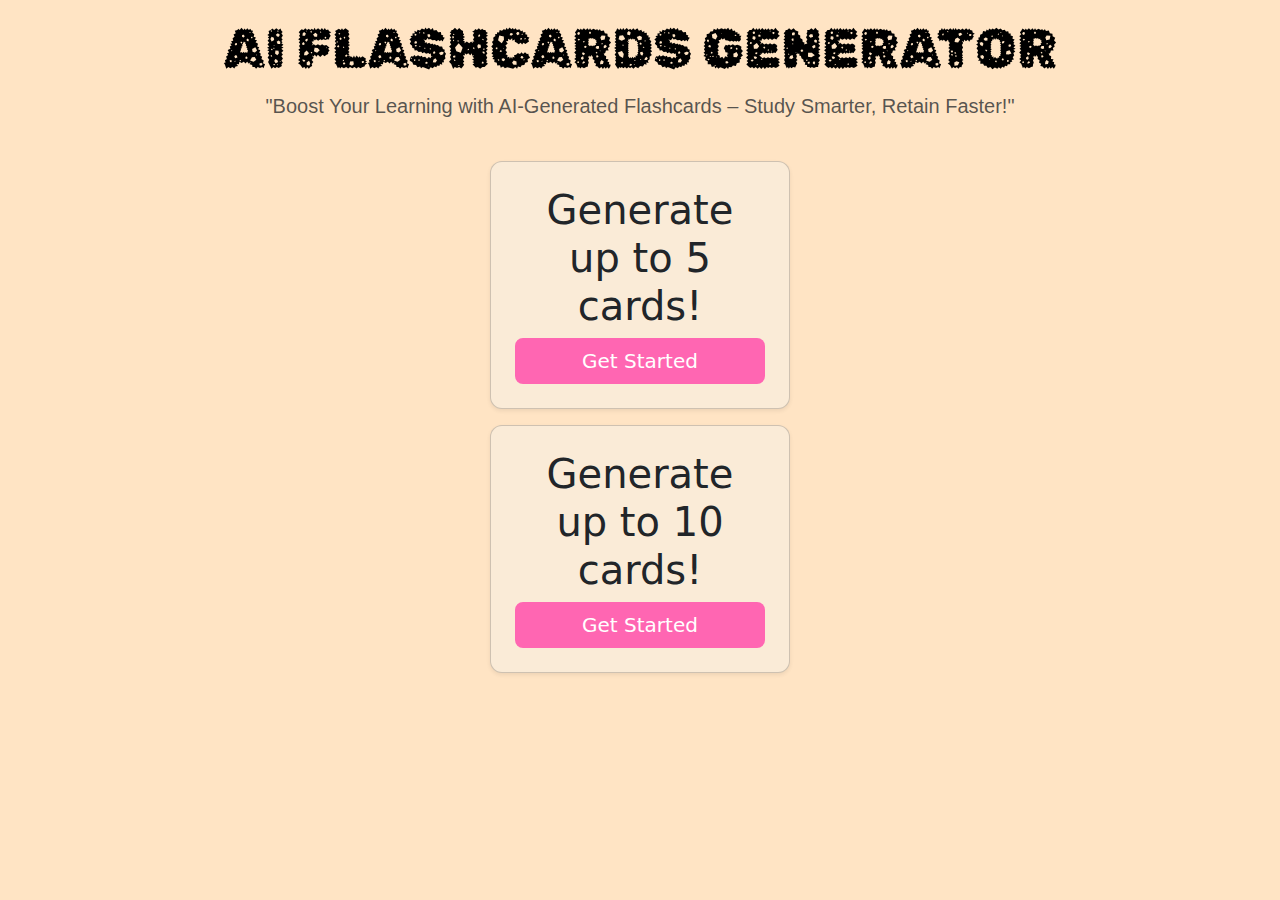
<file: StudyStreaker_/study streaker/templates/index.html>
<!DOCTYPE html>
<html lang="en">

<head>
  <meta charset="UTF-8">
  <meta name="viewport" content="width=device-width, initial-scale=1.0">
  <title>FLASHCARDS</title>
  <link href="https://cdn.jsdelivr.net/npm/bootstrap@5.3.3/dist/css/bootstrap.min.css" rel="stylesheet">
  <link href="flashcard.css" rel="stylesheet">
  <link rel="preconnect" href="https://fonts.googleapis.com">
  <link rel="preconnect" href="https://fonts.gstatic.com" crossorigin>
  <link href="https://fonts.googleapis.com/css2?family=Rubik+Gemstones&display=swap" rel="stylesheet">
</head>

<body>
  <main class="container">
    <div class="pricing-header p-3 pb-md-4 mx-auto text-center">
      <h1 class="display-4 fw-normal text-body-emphasis">AI FLASHCARDS GENERATOR</h1>
      <p class="fs-5 text-body-secondary">
        "Boost Your Learning with AI-Generated Flashcards – Study Smarter, Retain Faster!"
      </p>
    </div>

    <div class="d-flex flex-column align-items-center">
      <!-- Button to generate 5 flashcards -->
      <div class="card shadow-sm p-4 mb-3 text-center custom-card">
        <h1 class="card-title pricing-card-title">Generate up to 5 cards!</h1>
        <button type="button" class="w-100 btn btn-lg btn-primary" onclick="generateFlashcards(5)">Get Started</button>
      </div>

      <!-- Button to generate 10 flashcards -->
      <div class="card shadow-sm p-4 mb-3 text-center custom-card">
        <h1 class="card-title pricing-card-title">Generate up to 10 cards!</h1>
        <button type="button" class="w-100 btn btn-lg btn-primary" onclick="generateFlashcards(10)">Get Started</button>
      </div>
    </div>

    <!-- Display area for flashcards -->
    <div id="flashcards-display" class="mt-4 d-none">
      <h2 class="text-center">Your AI-Generated Flashcards</h2>
      <div id="flashcards-container" class="d-flex flex-column align-items-center"></div>
    </div>
  </main>

  <script src="https://cdn.jsdelivr.net/npm/bootstrap@5.3.3/dist/js/bootstrap.bundle.min.js"></script>
  
  <script>
    // Function to generate flashcards
    function generateFlashcards(numCards) {
      // Show the flashcards display area
      document.getElementById("flashcards-display").classList.remove("d-none");

      // Clear previous flashcards
      const flashcardsContainer = document.getElementById("flashcards-container");
      flashcardsContainer.innerHTML = "";

      // Fetch flashcards from the Python API (Flask)
      fetch(`http://127.0.0.1:5000/generate_flashcards?num_cards=${numCards}`)
        .then(response => response.json())
        .then(flashcards => {
          // Loop through the flashcards and display them
          flashcards.forEach((flashcard, index) => {
            const flashcardElement = document.createElement("div");
            flashcardElement.classList.add("card", "shadow-sm", "p-3", "mb-3");

            flashcardElement.innerHTML = `
              <div class="card-body">
                <h5 class="card-title">Flashcard ${index + 1}</h5>
                <p class="card-text">${flashcard.question}</p>
                <button class="btn btn-primary">Show Answer</button>
                <div class="mt-2 d-none">
                  <p class="answer">${flashcard.answer}</p>
                </div>
              </div>
            `;

            // Add the flashcard to the container
            flashcardsContainer.appendChild(flashcardElement);

            // Toggle answer visibility on button click
            flashcardElement.querySelector("button").addEventListener("click", () => {
              const answerDiv = flashcardElement.querySelector(".answer").parentElement;
              answerDiv.classList.toggle("d-none");
            });
          });
        })
        .catch(error => {
          console.error("Error fetching flashcards:", error);
        });
    }
  </script>
</body>

</html>
</file>
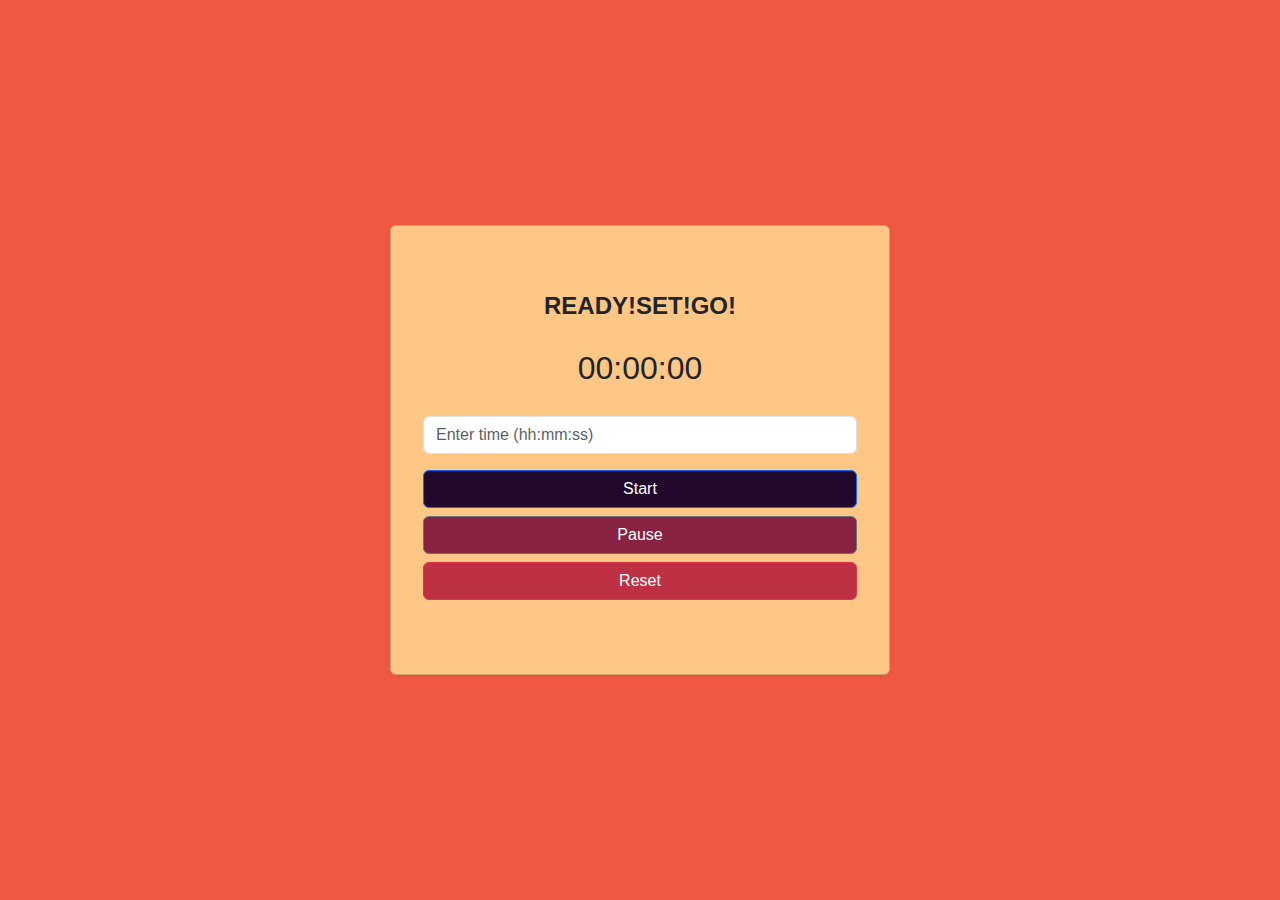
<file: StudyStreaker_/home.html>
<!DOCTYPE html>
<html lang="en">

<head>
  <meta charset="UTF-8">
  <meta name="viewport" content="width=device-width, initial-scale=1.0">
  <title>TIMER</title>
  <link href="https://cdn.jsdelivr.net/npm/bootstrap@5.3.3/dist/css/bootstrap.min.css" rel="stylesheet" integrity="sha384-QWTKZyjpPEjISv5WaRU9OFeRpok6YctnYmDr5pNlyT2bRjXh0JMhjY6hW+ALEwIH" crossorigin="anonymous">
  <link href="home.css" rel="stylesheet">
</head>

<body>
  <body>
    <div class="d-flex justify-content-center align-items-center vh-100">
      <div class="card shadow-sm">
        <h4 class="my-0 fw-bold mb-4">READY!SET!GO!</h4>
        <div id="timer-display" class="text-center">00:00:00</div>
        <input id="time-input" class="form-control" type="text" placeholder="Enter time (hh:mm:ss)">
        <button id="start-btn" type="button" class="btn btn-primary">Start</button>
        <button id="pause-btn" type="button" class="btn btn-secondary">Pause</button>
        <button id="reset-btn" type="button" class="btn btn-danger">Reset</button>
      </div>
    </div>
  <script>
    let timerInterval;
    let totalSeconds = 0;
    let isRunning = false;

    const timerDisplay = document.getElementById('timer-display');
    const timeInput = document.getElementById('time-input');
    const startBtn = document.getElementById('start-btn');
    const pauseBtn = document.getElementById('pause-btn');
    const resetBtn = document.getElementById('reset-btn');

    function parseTime(timeStr) {
      const [hours, minutes, seconds] = timeStr.split(':').map(Number);
      return hours * 3600 + minutes * 60 + seconds;
    }

   
    function formatTime(totalSeconds) {
      const hours = String(Math.floor(totalSeconds / 3600)).padStart(2, '0');
      const minutes = String(Math.floor((totalSeconds % 3600) / 60)).padStart(2, '0');
      const seconds = String(totalSeconds % 60).padStart(2, '0');
      return `${hours}:${minutes}:${seconds}`;
    }

 
    startBtn.addEventListener('click', () => {
      if (isRunning) return;
      if (!totalSeconds) {
        const inputTime = timeInput.value;
        if (!inputTime || !inputTime.includes(':')) {
          alert('Please enter a valid time in the format hh:mm:ss');
          return;
        }
        totalSeconds = parseTime(inputTime);
      }
      isRunning = true;

      timerInterval = setInterval(() => {
        if (totalSeconds <= 0) {
          clearInterval(timerInterval);
          isRunning = false;
          alert('Time is up!');
        } else {
          totalSeconds--;
          timerDisplay.textContent = formatTime(totalSeconds);
        }
      }, 1000);
    });

 
    pauseBtn.addEventListener('click', () => {
      if (isRunning) {
        clearInterval(timerInterval);
        isRunning = false;
      }
    });

  
    resetBtn.addEventListener('click', () => {
      clearInterval(timerInterval);
      totalSeconds = 0;
      isRunning = false;
      timerDisplay.textContent = '00:00:00';
      timeInput.value = '';
    });
  </script>
  <script src="https://cdn.jsdelivr.net/npm/bootstrap@5.3.3/dist/js/bootstrap.bundle.min.js" integrity="sha384-YvpcrYf0tY3lHB60NNkmXc5s9fDVZLESaAA55NDzOxhy9GkcIdslK1eN7N6jIeHz" crossorigin="anonymous"></script>
    
</body>

</html>
</file>
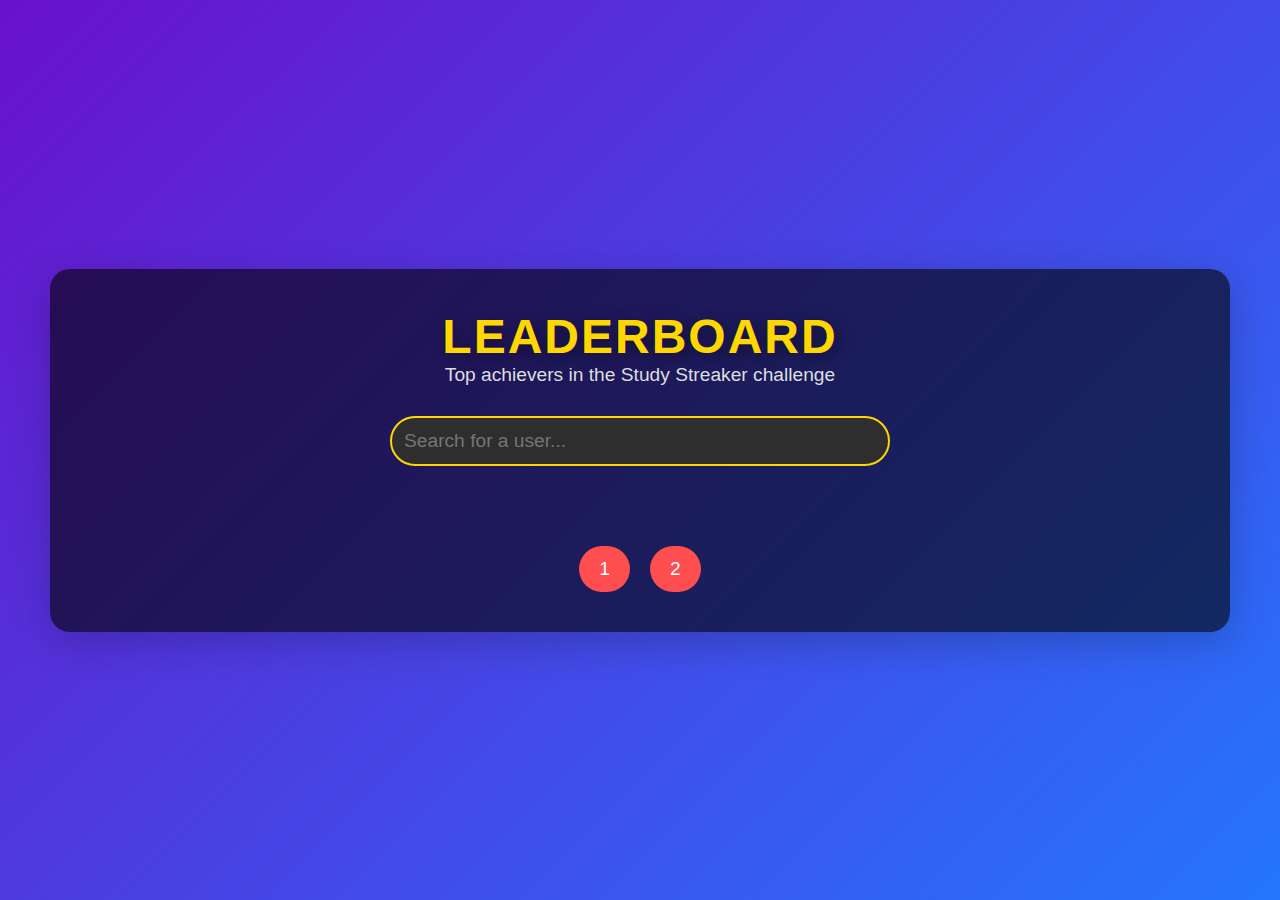
<file: StudyStreaker_/leaderboard.html>
<!DOCTYPE html>
<html lang="en">
<head>
    <meta charset="UTF-8">
    <meta name="viewport" content="width=device-width, initial-scale=1.0">
    <title>Leaderboard | Study Streaker</title>
    <style>
        /* General Styles */
        * {
            margin: 0;
            padding: 0;
            box-sizing: border-box;
        }

        body {
            font-family: 'Arial', sans-serif;
            background: linear-gradient(135deg, #6A11CB, #2575FC);
            color: #fff;
            min-height: 100vh;
            display: flex;
            justify-content: center;
            align-items: center;
            flex-direction: column;
            text-align: center;
            padding: 50px;
        }

        .container {
            width: 100%;
            max-width: 1200px;
            padding: 40px;
            border-radius: 20px;
            background: rgba(0, 0, 0, 0.6);
            box-shadow: 0 10px 40px rgba(0, 0, 0, 0.2);
        }

        header {
            margin-bottom: 30px;
        }

        header h1 {
            font-size: 3em;
            color: #FFD700;
            font-weight: 700;
            text-transform: uppercase;
            letter-spacing: 2px;
            text-shadow: 4px 4px 15px rgba(0, 0, 0, 0.4);
        }

        header p {
            font-size: 1.2em;
            color: #ddd;
        }

        /* Search Bar */
        .search-bar {
            margin-bottom: 30px;
        }

        .search-bar input {
            padding: 12px;
            font-size: 1.2em;
            width: 80%;
            max-width: 500px;
            border: 2px solid #FFD700;
            border-radius: 30px;
            outline: none;
            background-color: #2E2E2E;
            color: #fff;
            transition: all 0.3s ease;
        }

        .search-bar input:focus {
            border-color: #FF4E50;
            box-shadow: 0 0 15px rgba(255, 78, 80, 0.6);
        }

        /* Leaderboard Cards */
        .leaderboard {
            display: grid;
            grid-template-columns: repeat(auto-fill, minmax(250px, 1fr));
            gap: 30px;
            margin-top: 40px;
        }

        .leaderboard .card {
            background: linear-gradient(135deg, #FF4E50, #FF6347);
            border-radius: 15px;
            padding: 20px;
            box-shadow: 0 8px 15px rgba(0, 0, 0, 0.2);
            color: white;
            transition: transform 0.3s ease, box-shadow 0.3s ease, background 0.3s ease;
            cursor: pointer;
        }

        .leaderboard .card:hover {
            transform: translateY(-15px);
            box-shadow: 0 15px 30px rgba(0, 0, 0, 0.3);
            background: linear-gradient(135deg, #FF6347, #FF4E50);
        }

        .leaderboard .card img {
            width: 90px;
            height: 90px;
            border-radius: 50%;
            margin-bottom: 15px;
            border: 3px solid #fff;
            transition: transform 0.3s ease;
        }

        .leaderboard .card img:hover {
            transform: scale(1.1);
        }

        .leaderboard .card h2 {
            font-size: 1.6em;
            font-weight: bold;
            margin-bottom: 10px;
            letter-spacing: 1px;
        }

        .leaderboard .card p {
            font-size: 1.2em;
            color: #f5f5f5;
            margin-bottom: 5px;
        }

        .leaderboard .card .rank {
            font-size: 2.5em;
            font-weight: bold;
            color: #FFD700;
            margin-bottom: 15px;
        }

        /* Highlight Current User */
        .current-user {
            background: linear-gradient(135deg, #FFD700, #FF6347);
            box-shadow: 0 12px 25px rgba(0, 0, 0, 0.3);
            transform: scale(1.05);
        }

        /* Pagination */
        .pagination {
            margin-top: 40px;
        }

        .pagination button {
            padding: 12px 20px;
            margin: 0 10px;
            background-color: #FF4E50;
            color: white;
            border: none;
            border-radius: 30px;
            font-size: 1.2em;
            cursor: pointer;
            transition: background-color 0.3s ease;
        }

        .pagination button:hover {
            background-color: #FF6347;
        }

        /* Responsive Design */
        @media (max-width: 768px) {
            .container {
                padding: 20px;
            }

            .leaderboard {
                grid-template-columns: 1fr 1fr;
            }

            .search-bar input {
                width: 90%;
            }
        }

        @media (max-width: 500px) {
            .leaderboard {
                grid-template-columns: 1fr;
            }

            header h1 {
                font-size: 2.5em;
            }

            .search-bar input {
                width: 100%;
            }
        }
    </style>
</head>
<body>

    <div class="container">
        <header>
            <h1>Leaderboard</h1>
            <p>Top achievers in the Study Streaker challenge</p>
        </header>

        <!-- Search Bar -->
        <div class="search-bar">
            <input type="text" id="searchInput" placeholder="Search for a user..." onkeyup="searchUser()">
        </div>

        <!-- Leaderboard Cards -->
        <section class="leaderboard" id="leaderboard">
            <!-- Cards will be inserted dynamically here -->
        </section>

        <!-- Pagination -->
        <div class="pagination" id="pagination"></div>
    </div>

    <script>
        // Example data
        const leaderboardData = [
            { rank: 1, username: 'JaneDoe', streak: 52, score: 890, avatar: 'https://www.w3schools.com/howto/img_avatar.png' },
            { rank: 2, username: 'JohnSmith', streak: 48, score: 850, avatar: 'https://www.w3schools.com/howto/img_avatar2.png' },
            { rank: 3, username: 'MaryJohnson', streak: 46, score: 830, avatar: 'https://www.w3schools.com/howto/img_avatar3.png' },
            { rank: 4, username: 'AlexBrown', streak: 42, score: 800, avatar: 'https://www.w3schools.com/howto/img_avatar4.png' },
            { rank: 5, username: 'EmilyDavis', streak: 39, score: 750, avatar: 'https://www.w3schools.com/howto/img_avatar5.png' },
            { rank: 6, username: 'LucasWhite', streak: 36, score: 720, avatar: 'https://www.w3schools.com/howto/img_avatar.png' },
            { rank: 7, username: 'OliviaStone', streak: 33, score: 690, avatar: 'https://www.w3schools.com/howto/img_avatar2.png' },
            { rank: 8, username: 'SophiaWilliams', streak: 30, score: 670, avatar: 'https://www.w3schools.com/howto/img_avatar3.png' },
            // Add more sample data
        ];

        let currentPage = 1;
        const usersPerPage = 4;

        function populateLeaderboard(page = 1) {
            const leaderboardSection = document.getElementById('leaderboard');
            const pagination = document.getElementById('pagination');
            leaderboardSection.innerHTML = ''; // Clear existing content

            const start = (page - 1) * usersPerPage;
            const end = page * usersPerPage;
            const paginatedData = leaderboardData.slice(start, end);

            paginatedData.forEach(data => {
                const card = document.createElement('div');
                card.classList.add('card');
                if (data.username === 'JaneDoe') {
                    card.classList.add('current-user'); // Highlight JaneDoe
                }
                card.innerHTML = `
                    <div class="rank">${data.rank}</div>
                    <img src="${data.avatar}" alt="${data.username}">
                    <h2>${data.username}</h2>
                    <p>Streak: ${data.streak} Days</p>
                    <p>Score: ${data.score}</p>
                `;
                leaderboardSection.appendChild(card);
            });

            const totalPages = Math.ceil(leaderboardData.length / usersPerPage);
            pagination.innerHTML = '';
            for (let i = 1; i <= totalPages; i++) {
                const button = document.createElement('button');
                button.textContent = i;
                button.onclick = () => {
                    currentPage = i;
                    populateLeaderboard(i);
                };
                pagination.appendChild(button);
            }
        }

        function searchUser() {
            const searchInput = document.getElementById('searchInput').value.toLowerCase();
            const filteredData = leaderboardData.filter(data => data.username.toLowerCase().includes(searchInput));
            const totalPages = Math.ceil(filteredData.length / usersPerPage);
            const start = (currentPage - 1) * usersPerPage;
            const paginatedData = filteredData.slice(start, start + usersPerPage);
            const leaderboardSection = document.getElementById('leaderboard');
            leaderboardSection.innerHTML = '';
            paginatedData.forEach(data => {
                const card = document.createElement('div');
                card.classList.add('card');
                if (data.username === 'JaneDoe') {
                    card.classList.add('current-user');
                }
                card.innerHTML = `
                    <div class="rank">${data.rank}</div>
                    <img src="${data.avatar}" alt="${data.username}">
                    <h2>${data.username}</h2>
                    <p>Streak: ${data.streak} Days</p>
                    <p>Score: ${data.score}</p>
                `;
                leaderboardSection.appendChild(card);
            });

            const pagination = document.getElementById('pagination');
            pagination.innerHTML = '';
            for (let i = 1; i <= totalPages; i++) {
                const button = document.createElement('button');
                button.textContent = i;
                button.onclick = () => {
                    currentPage = i;
                    searchUser();
                };
                pagination.appendChild(button);
            }
        }

        // Initial load
        window.onload = populateLeaderboard;
    </script>
</body>
</html>
</file>
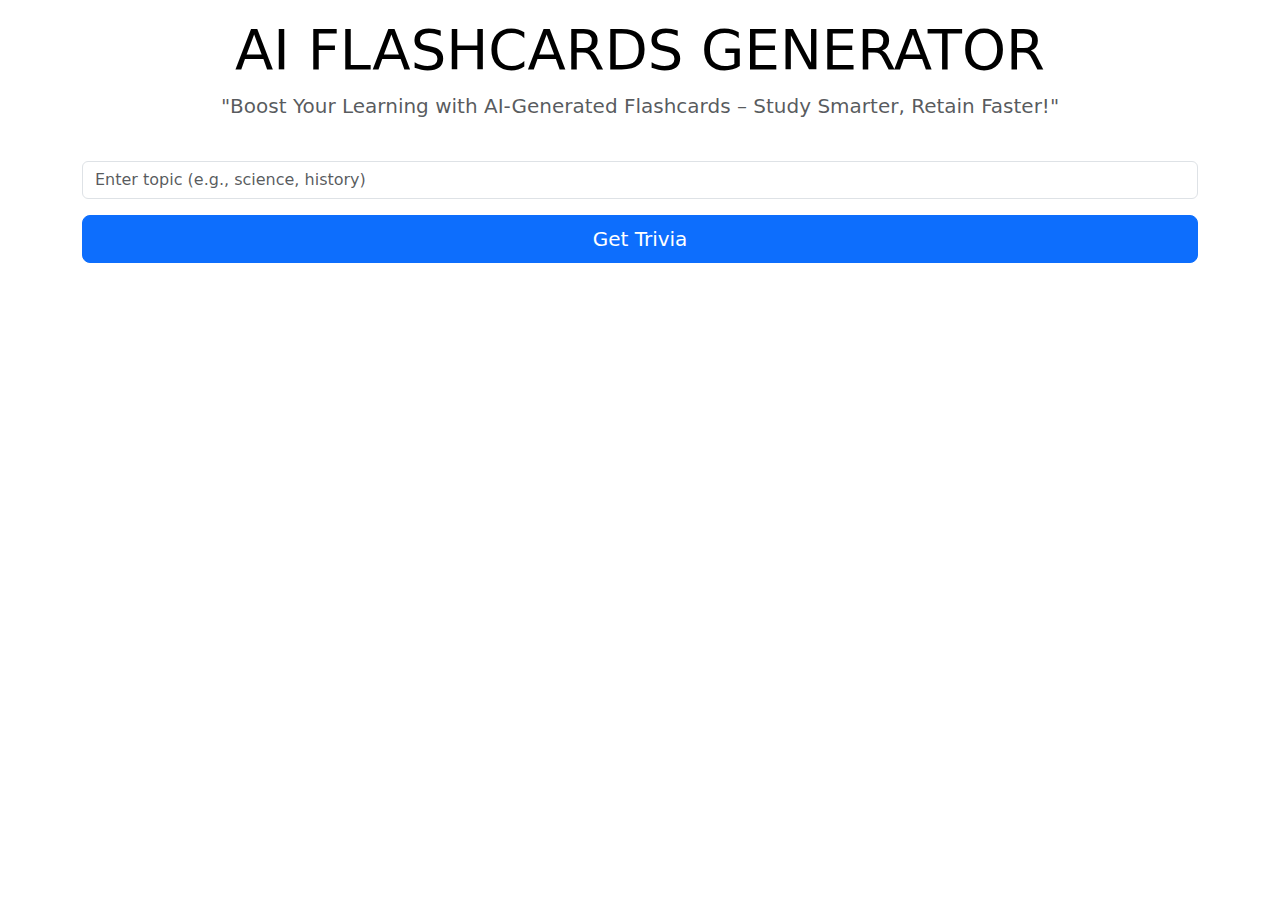
<file: StudyStreaker_/templates/flashcard.html>
<!DOCTYPE html>
<html lang="en">

<head>
  <meta charset="UTF-8">
  <meta name="viewport" content="width=device-width, initial-scale=1.0">
  <title>AI Flashcards Generator</title>
  <link href="https://cdn.jsdelivr.net/npm/bootstrap@5.3.3/dist/css/bootstrap.min.css" rel="stylesheet">
  <script>
    // JavaScript to interact with the Flask backend
    async function fetchTrivia() {
      const topic = document.getElementById("topic").value; // Get the entered topic from the input field

      // Send a POST request to the Flask backend
      const response = await fetch("/get_trivia", {
        method: "POST",
        headers: {
          "Content-Type": "application/json",
        },
        body: JSON.stringify({ topic: topic }), // Send the topic as JSON
      });

      const data = await response.json(); // Parse the JSON response from Flask
      const triviaContainer = document.getElementById("trivia-container");
      triviaContainer.innerHTML = ""; // Clear previous trivia questions

      if (data.length > 0) {
        // Iterate over each trivia question and display them
        data.forEach((item, index) => {
          const questionElement = document.createElement("div");
          questionElement.classList.add("card", "mb-3");

          questionElement.innerHTML = `
            <div class="card-body">
              <h5 class="card-title">Question ${index + 1}</h5>
              <p class="card-text">${item.question}</p>
              <ul class="list-group list-group-flush">
                ${item.options.map(option => `<li class="list-group-item">${option}</li>`).join('')}
              </ul>
              <p class="mt-3 text-success">Correct Answer: ${item.correct_answer}</p>
            </div>
          `;
          triviaContainer.appendChild(questionElement); // Append question to the container
        });
      } else {
        // Display message if no trivia found for the topic
        triviaContainer.innerHTML = `<div class="alert alert-danger" role="alert">No trivia found for the topic.</div>`;
      }
    }
  </script>
</head>

<body>
  <main class="container">
    <div class="pricing-header p-3 pb-md-4 mx-auto text-center">
      <h1 class="display-4 fw-normal text-body-emphasis">AI FLASHCARDS GENERATOR</h1>
      <p class="fs-5 text-body-secondary">
        "Boost Your Learning with AI-Generated Flashcards – Study Smarter, Retain Faster!"
      </p>
    </div>

    <div class="d-flex flex-column align-items-center">
      <input type="text" id="topic" class="form-control mb-3" placeholder="Enter topic (e.g., science, history)" />
      <button onclick="fetchTrivia()" class="w-100 btn btn-lg btn-primary mb-3">Get Trivia</button>

      <div id="trivia-container"></div> <!-- Container for displaying trivia questions -->
    </div>
  </main>

  <script src="https://cdn.jsdelivr.net/npm/bootstrap@5.3.3/dist/js/bootstrap.bundle.min.js"></script>
</body>

</html>
</file>
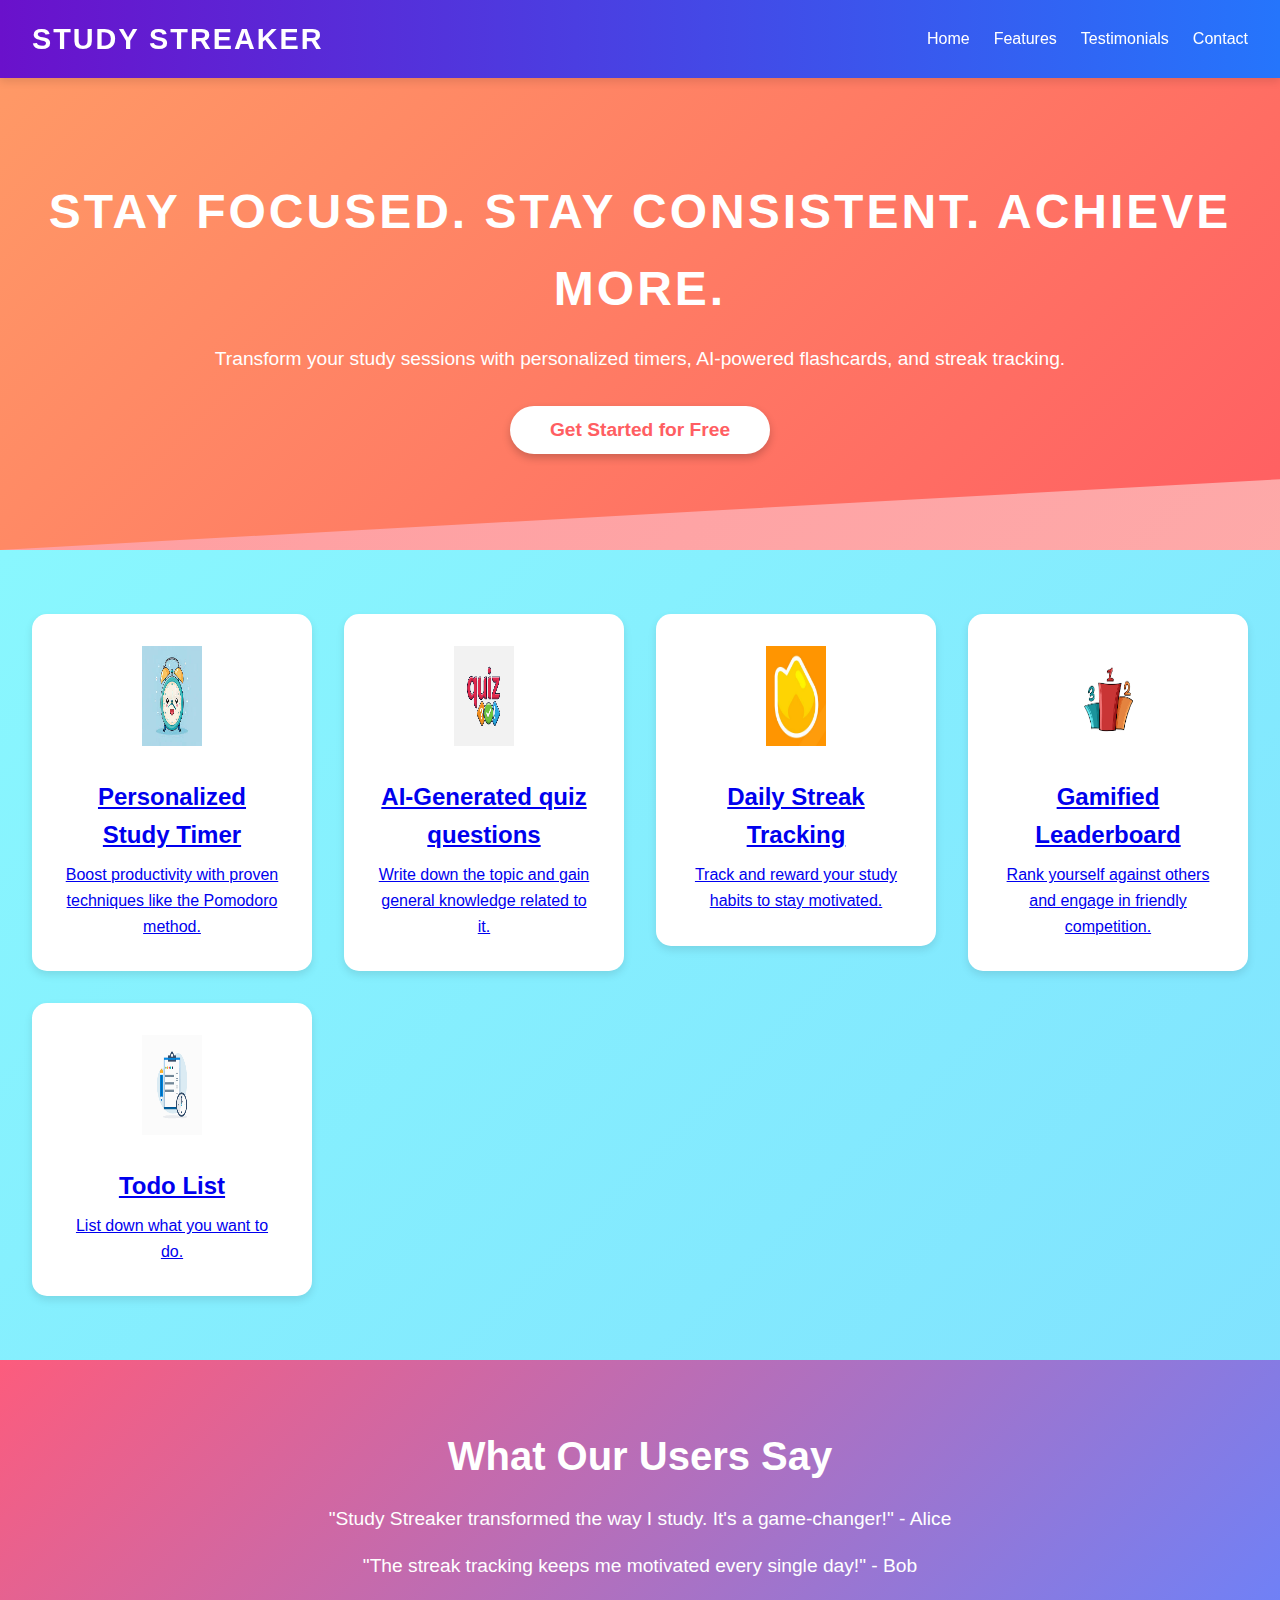
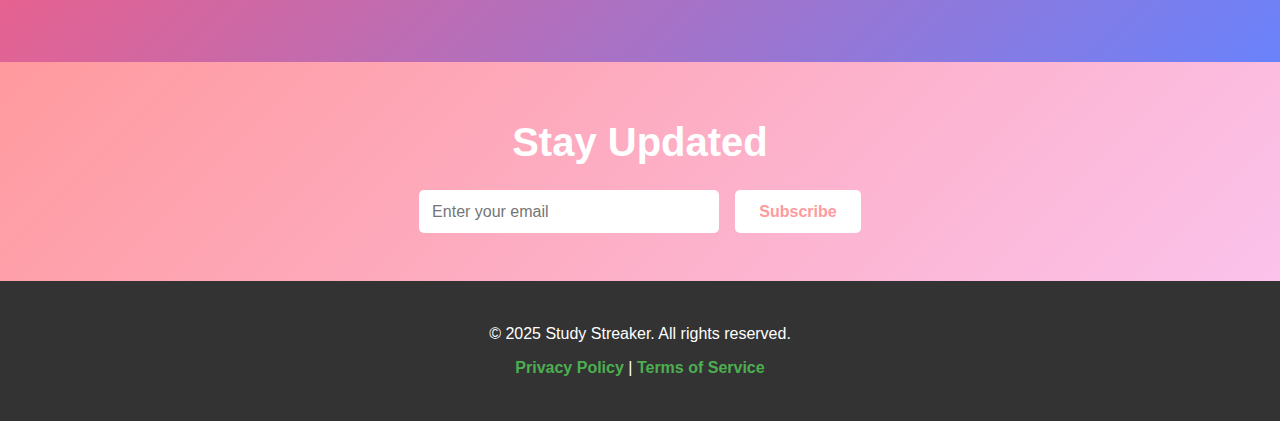
<file: StudyStreaker_/study streaker/templates/features.html>
<!DOCTYPE html>
<html lang="en">
<head>
    <meta charset="UTF-8">
    <meta name="viewport" content="width=device-width, initial-scale=1.0">
    <title>Study Streaker</title>
    <style>
        * {
            margin: 0;
            padding: 0;
            box-sizing: border-box;
        }

        body {
            font-family: 'Poppins', sans-serif;
            line-height: 1.6;
            color: #333;
            margin: 0;
            background: linear-gradient(135deg, #ff9a9e, #fad0c4, #fbc2eb);
            background-size: 400% 400%;
            animation: gradient-bg 10s infinite alternate;
        }

        @keyframes gradient-bg {
            0% {
                background-position: 0% 50%;
            }
            100% {
                background-position: 100% 50%;
            }
        }

        header {
            background: linear-gradient(to right, #6a11cb, #2575fc);
            color: white;
            padding: 1rem 2rem;
            position: sticky;
            top: 0;
            z-index: 1000;
            display: flex;
            justify-content: space-between;
            align-items: center;
            box-shadow: 0 4px 8px rgba(0, 0, 0, 0.1);
        }

        header .logo {
            font-size: 1.8rem;
            font-weight: bold;
            text-transform: uppercase;
            letter-spacing: 2px;
        }

        header nav {
            display: flex;
            gap: 1.5rem;
        }

        header nav a {
            color: white;
            text-decoration: none;
            font-size: 1rem;
            transition: color 0.3s;
        }

        header nav a:hover {
            color: #b3e5fc;
        }

        .hero {
            background: linear-gradient(135deg, #ff9966, #ff5e62);
            color: white;
            text-align: center;
            padding: 6rem 2rem;
            clip-path: polygon(0 0, 100% 0, 100% 85%, 0 100%);
            animation: gradient-slide 8s infinite alternate;
        }

        @keyframes gradient-slide {
            0% {
                background-position: left;
            }
            100% {
                background-position: right;
            }
        }

        .hero h1 {
            font-size: 3rem;
            margin-bottom: 1rem;
            text-transform: uppercase;
            letter-spacing: 3px;
            animation: fadeIn 2s;
        }

        .hero p {
            font-size: 1.2rem;
            margin-bottom: 2rem;
            animation: fadeIn 2.5s;
        }

        .hero .btn {
            padding: 0.8rem 2.5rem;
            background: white;
            color: #ff5e62;
            border: none;
            font-size: 1.2rem;
            font-weight: bold;
            cursor: pointer;
            border-radius: 30px;
            box-shadow: 0 4px 8px rgba(0, 0, 0, 0.2);
            transition: all 0.3s ease;
            animation: fadeIn 3s;
        }

        .hero .btn:hover {
            background: #ffe3e3;
            transform: translateY(-3px);
        }

        @keyframes fadeIn {
            from {
                opacity: 0;
                transform: translateY(20px);
            }
            to {
                opacity: 1;
                transform: translateY(0);
            }
        }

        .features {
            display: grid;
            grid-template-columns: repeat(auto-fit, minmax(250px, 1fr));
            gap: 2rem;
            padding: 4rem 2rem;
            text-align: center;
            background: linear-gradient(135deg, #89f7fe, #66a6ff);
            background-size: 400% 400%;
            animation: gradient-bg 10s infinite alternate;
        }

        .features .feature {
            padding: 2rem;
            background: white;
            border-radius: 15px;
            box-shadow: 0 4px 8px rgba(0, 0, 0, 0.1);
            transition: transform 0.3s ease;
        }

        .features .feature:hover {
            transform: scale(1.05);
        }

        .features .feature img {
            width: 60px;
            margin-bottom: 1.5rem;
        }

        .features .feature h3 {
            font-size: 1.5rem;
            margin-bottom: 0.5rem;
        }

        .testimonials {
            padding: 4rem 2rem;
            background: linear-gradient(135deg, #fc5c7d, #6a82fb);
            color: white;
            text-align: center;
            animation: gradient-bg 8s infinite alternate;
        }

        .testimonials h2 {
            font-size: 2.5rem;
            margin-bottom: 1rem;
        }

        .testimonials p {
            font-size: 1.2rem;
            margin: 1rem 0;
        }

        .newsletter {
            text-align: center;
            padding: 3rem 2rem;
            background: linear-gradient(135deg, #ff9a9e, #fbc2eb);
            color: white;
        }

        .newsletter h2 {
            font-size: 2.5rem;
            margin-bottom: 1rem;
        }

        .newsletter form {
            display: flex;
            justify-content: center;
            gap: 1rem;
        }

        .newsletter input {
            padding: 0.8rem;
            border: none;
            border-radius: 5px;
            font-size: 1rem;
            width: 300px;
        }

        .newsletter button {
            padding: 0.8rem 1.5rem;
            background: white;
            color: #ff9a9e;
            border: none;
            font-size: 1rem;
            font-weight: bold;
            cursor: pointer;
            border-radius: 5px;
            transition: all 0.3s ease;
        }

        .newsletter button:hover {
            background: #ffe3e3;
        }

        footer {
            background: #333;
            color: white;
            text-align: center;
            padding: 2rem 1rem;
        }

        footer p {
            margin: 0.5rem 0;
        }

        footer a {
            color: #4CAF50;
            text-decoration: none;
            font-weight: bold;
        }

        footer a:hover {
            text-decoration: underline;
        }

        @media (max-width: 768px) {
            .hero h1 {
                font-size: 2.5rem;
            }

            .features {
                padding: 2rem 1rem;
            }

            .cta h2 {
                font-size: 2rem;
            }
        }
        img{
            height: 100px;
            width: 150px;
        }
    </style>
</head>
<body>
    <header>
        <div class="logo">Study Streaker</div>
        <nav>
            <a href="#">Home</a>
            <a href="#features">Features</a>
            <a href="#testimonials">Testimonials</a>
            <a href="#contact">Contact</a>
        </nav>
    </header>

    <section class="hero">
        <h1>Stay Focused. Stay Consistent. Achieve More.</h1>
        <p>Transform your study sessions with personalized timers, AI-powered flashcards, and streak tracking.</p>
        <button class="btn">Get Started for Free</button>
    </section>

    <section id="features" class="features">
        <a href="timer.html">
            <div class="feature">
                <img src="timer.jpg" alt="Timer Icon">
                <h3>Personalized Study Timer</h3>
                <p>Boost productivity with proven techniques like the Pomodoro method.</p>
            </div>
        </a>
        <a href="http://127.0.0.1:5000/">
            <div class="feature">
                <img src="quiz.png" alt="Flashcards Icon">
                <h3>AI-Generated quiz questions</h3>
                <p> Write down the topic and gain general knowledge related to it. </p>
            </div>
        </a>
       <a href="streak.html"> 
        <div class="feature">
        <img src="streak.jpeg" alt="Streak Icon">
        <h3>Daily Streak Tracking</h3>
        <p>Track and reward your study habits to stay motivated.</p>
        </div>
        </a>
        <a href="leaderboard.html">
            <div class="feature">
                <img src="leader.png" alt="Leaderboard Icon">
                <h3>Gamified Leaderboard</h3>
                <p>Rank yourself against others and engage in friendly competition.</p>
            </div>
        </a>
        <a href="todo.html">
            <div class="feature">
                <img src="todo.png" alt="Leaderboard Icon">
                <h3>Todo List</h3>
                <p>List down what you want to do.</p>
            </div>
        </a>
        
    </section>

    <section id="testimonials" class="testimonials">
        <h2>What Our Users Say</h2>
        <p>"Study Streaker transformed the way I study. It's a game-changer!" - Alice</p>
        <p>"The streak tracking keeps me motivated every single day!" - Bob</p>
    </section>

    <section class="newsletter">
        <h2>Stay Updated</h2>
        <form>
            <input type="email" placeholder="Enter your email" required>
            <button type="submit">Subscribe</button>
        </form>
    </section>

    <footer id="contact">
        <p>&copy; 2025 Study Streaker. All rights reserved.</p>
        <p><a href="#">Privacy Policy</a> | <a href="#">Terms of Service</a></p>
    </footer>
</body>
</html>
</file>
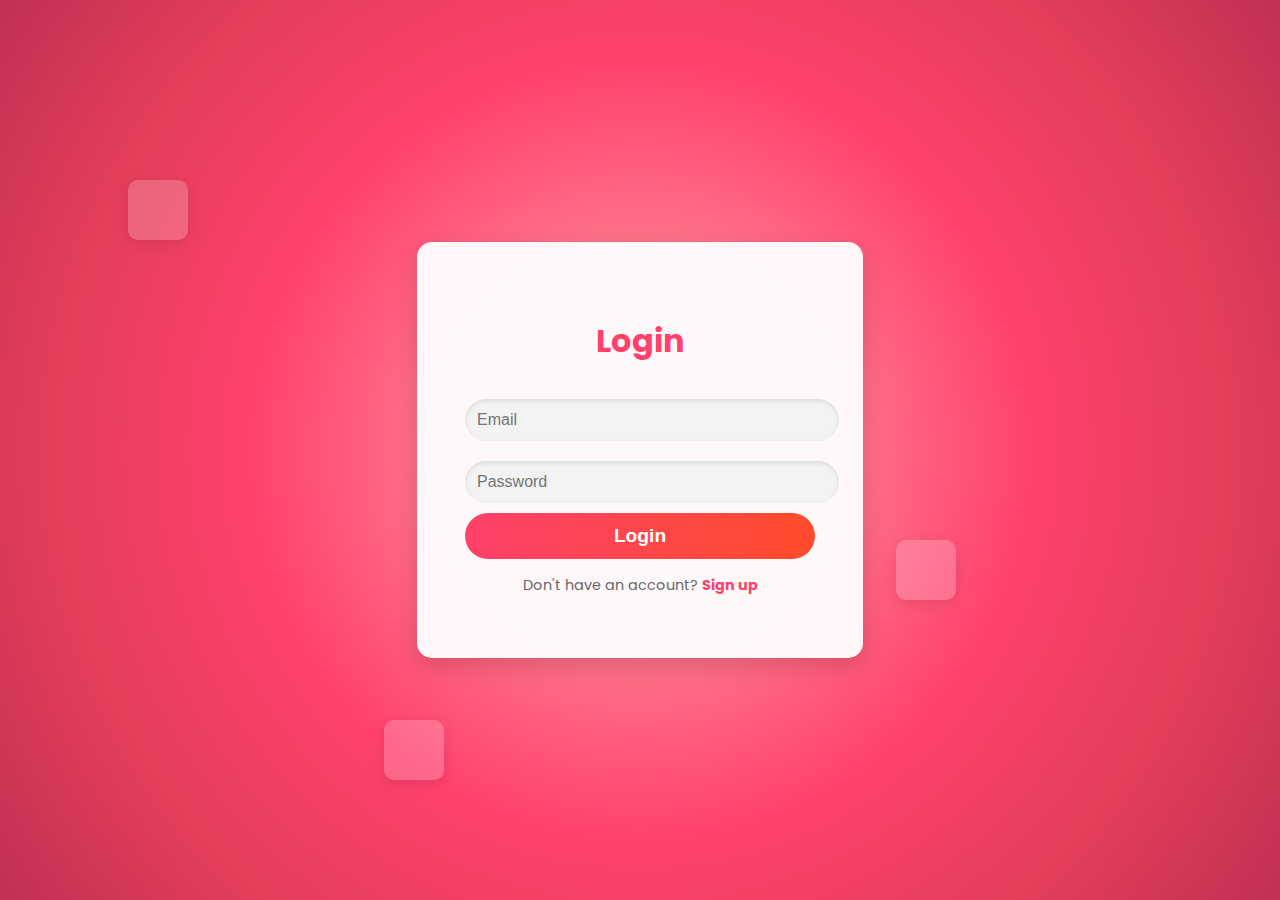
<file: StudyStreaker_/study streaker/templates/login.html>
<!DOCTYPE html>
<html lang="en">
<head>
    <meta charset="UTF-8">
    <meta name="viewport" content="width=device-width, initial-scale=1.0">
    <title>Login - Study Streaker</title>
    <link href="https://fonts.googleapis.com/css2?family=Poppins:wght@400;700&display=swap" rel="stylesheet">
    <style>
        body {
            font-family: 'Poppins', sans-serif;
            background: radial-gradient(circle, #ff7eb3, #ff758c, #ff416c, #e33e5a, #c13052);
            display: flex;
            justify-content: center;
            align-items: center;
            height: 100vh;
            margin: 0;
            overflow: hidden;
        }

        .floating-cube {
            position: absolute;
            width: 60px;
            height: 60px;
            background: rgba(255, 255, 255, 0.2);
            border-radius: 10px;
            box-shadow: 0 4px 15px rgba(0, 0, 0, 0.1);
            animation: float 8s infinite ease-in-out;
        }

        .floating-cube:nth-child(1) { top: 20%; left: 10%; animation-duration: 9s; }
        .floating-cube:nth-child(2) { top: 60%; left: 70%; animation-duration: 11s; }
        .floating-cube:nth-child(3) { top: 80%; left: 30%; animation-duration: 7s; }

        @keyframes float {
            0% { transform: translateY(0); }
            50% { transform: translateY(-30px); }
            100% { transform: translateY(0); }
        }

        .auth-container {
            background: rgba(255, 255, 255, 0.95);
            padding: 3rem;
            border-radius: 15px;
            box-shadow: 0 8px 25px rgba(0, 0, 0, 0.15);
            text-align: center;
            width: 350px;
            position: relative;
            animation: slideIn 1.5s ease-in-out;
        }

        @keyframes slideIn {
            from { opacity: 0; transform: translateY(50px); }
            to { opacity: 1; transform: translateY(0); }
        }

        .auth-container h2 {
            margin-bottom: 1.5rem;
            color: #ff416c;
            font-size: 2rem;
            font-weight: bold;
        }

        .flash-messages {
            list-style: none;
            padding: 0;
        }

        .flash-messages li {
            padding: 10px;
            margin-bottom: 10px;
            border-radius: 5px;
            font-size: 14px;
            text-align: center;
        }

        .success { background-color: #4CAF50; color: white; }
        .danger { background-color: #ff3333; color: white; }

        .auth-container input {
            width: 100%;
            padding: 12px;
            margin: 10px 0;
            border: none;
            border-radius: 25px;
            background: #f3f3f3;
            box-shadow: inset 0 2px 5px rgba(0, 0, 0, 0.1);
            font-size: 1rem;
        }

        .auth-container input:focus {
            outline: none;
            box-shadow: inset 0 2px 5px rgba(0, 0, 0, 0.2), 0 0 8px #ff416c;
        }

        .auth-container button {
            background: linear-gradient(to right, #ff416c, #ff4b2b);
            color: white;
            border: none;
            padding: 12px;
            width: 100%;
            border-radius: 25px;
            cursor: pointer;
            font-size: 1.2rem;
            font-weight: bold;
            transition: transform 0.3s, box-shadow 0.3s;
        }

        .auth-container button:hover {
            transform: translateY(-3px);
            box-shadow: 0 6px 15px rgba(255, 65, 108, 0.4);
        }

        .auth-container p {
            margin-top: 1rem;
            color: #666;
            font-size: 0.9rem;
        }

        .auth-container a {
            color: #ff416c;
            font-weight: bold;
            text-decoration: none;
        }

        .auth-container a:hover {
            text-decoration: underline;
        }
    </style>
</head>
<body>

    <div class="floating-cube"></div>
    <div class="floating-cube"></div>
    <div class="floating-cube"></div>

    <div class="auth-container">
        <h2>Login</h2>

        <!-- Flash Messages -->
      

        <form id="loginPage">
            <input type="email" id="email" name="email" placeholder="Email" required>
            <input type="password" id="password" name="password" placeholder="Password" required>
            <button type="submit">Login</button>
        </form>
        
        <script>
            document.getElementById("loginPage").addEventListener("submit", function(event) {
                event.preventDefault(); // Prevent actual form submission
                window.location.href = "features.html"; // Redirect to the features page
            });
        </script>
        <p>Don't have an account? <a href="signup.html">Sign up</a></p>
    </div>

    <script>
        function validateLogin() {
            let email = document.getElementById("email").value;
            let password = document.getElementById("password").value;

            if (!email.includes("@")) {
                alert("Please enter a valid email.");
                return false;
            }

            if (password.length < 6) {
                alert("Password must be at least 6 characters.");
                return false;
            }

            return true;
        }
    </script>

</body>
</html>
</file>
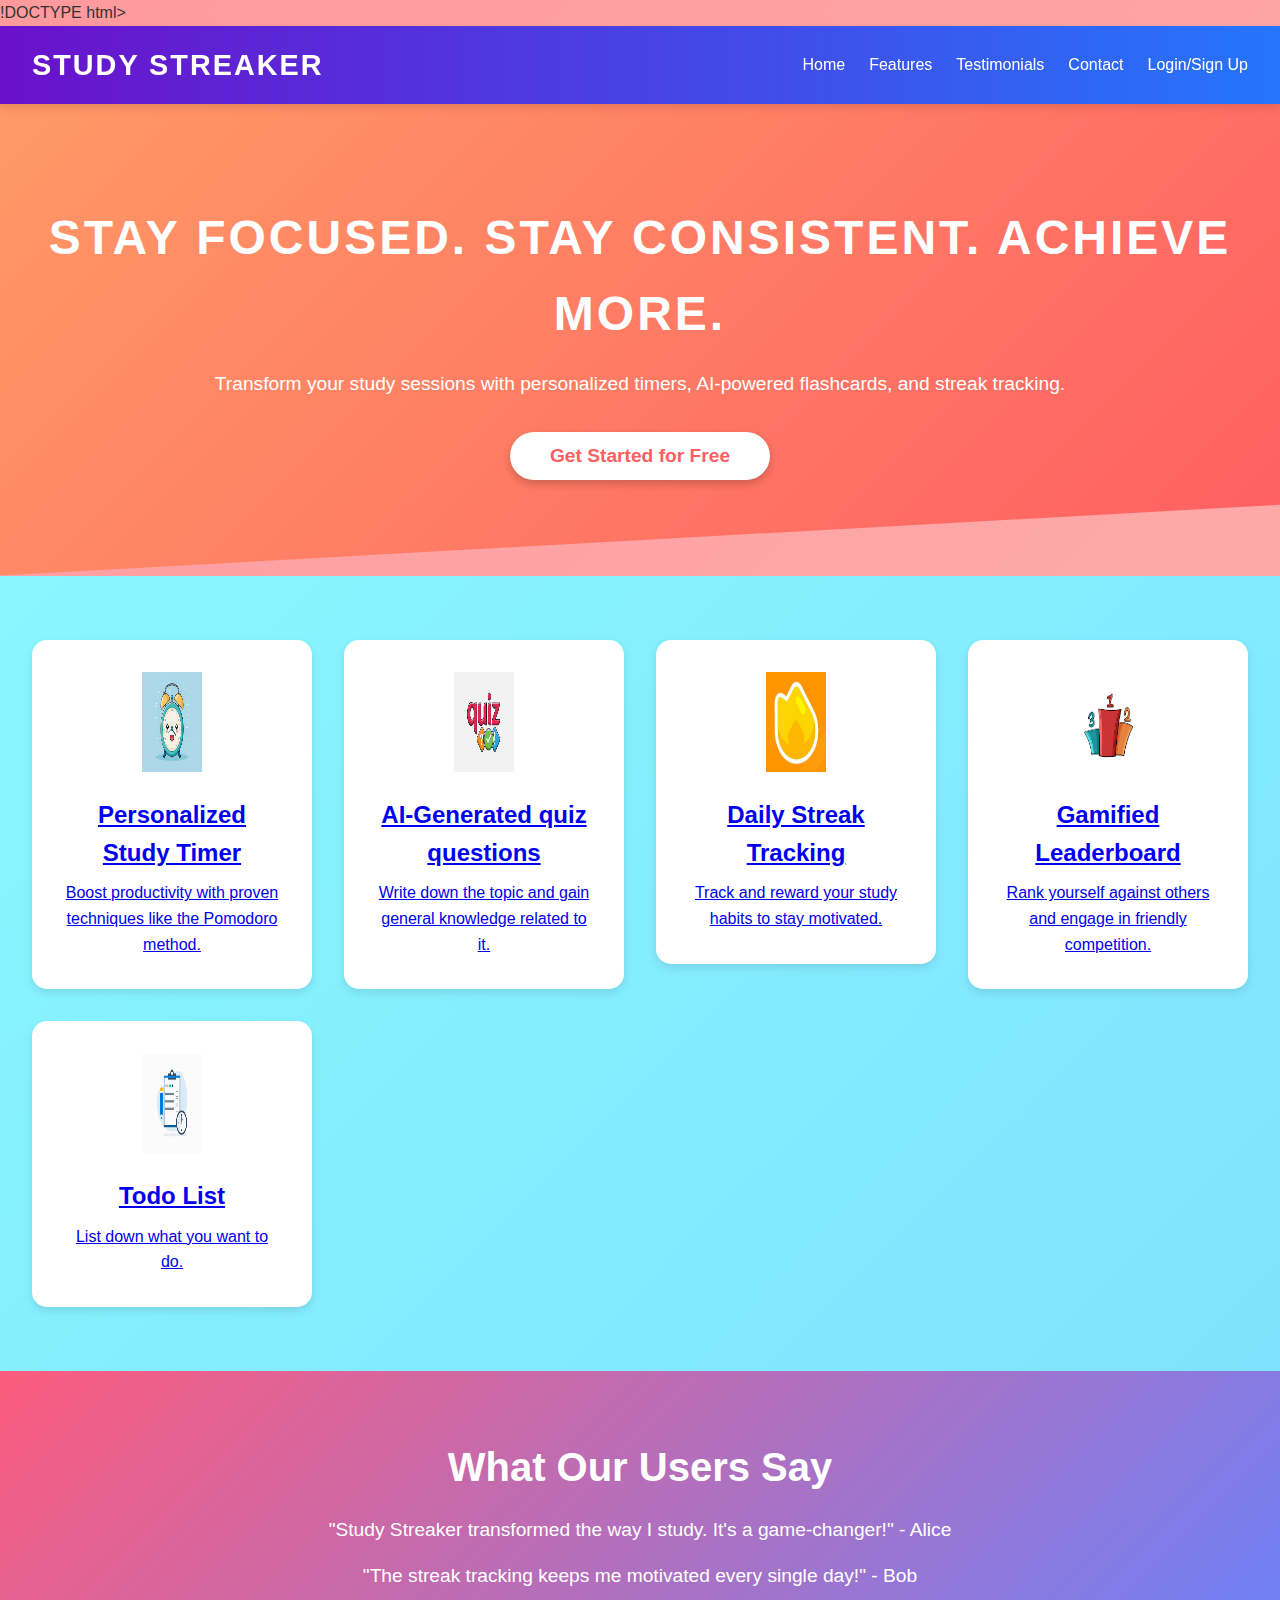
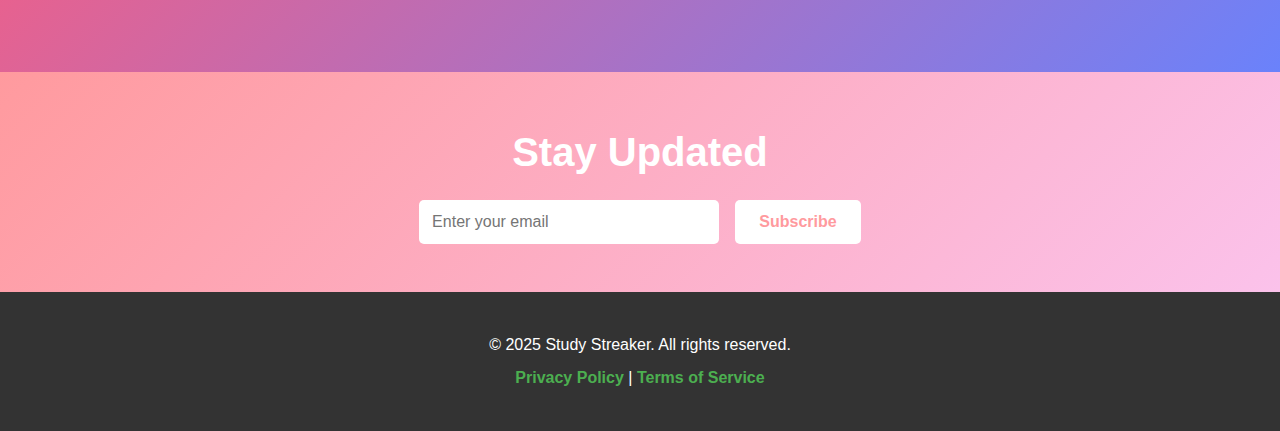
<file: StudyStreaker_/study streaker/templates/main.html>
!DOCTYPE html>
<html lang="en">
<head>
    <meta charset="UTF-8">
    <meta name="viewport" content="width=device-width, initial-scale=1.0">
    <title>Study Streaker</title>
    <style>
        * {
            margin: 0;
            padding: 0;
            box-sizing: border-box;
        }

        body {
            font-family: 'Poppins', sans-serif;
            line-height: 1.6;
            color: #333;
            margin: 0;
            background: linear-gradient(135deg, #ff9a9e, #fad0c4, #fbc2eb);
            background-size: 400% 400%;
            animation: gradient-bg 10s infinite alternate;
        }

        @keyframes gradient-bg {
            0% {
                background-position: 0% 50%;
            }
            100% {
                background-position: 100% 50%;
            }
        }

        header {
            background: linear-gradient(to right, #6a11cb, #2575fc);
            color: white;
            padding: 1rem 2rem;
            position: sticky;
            top: 0;
            z-index: 1000;
            display: flex;
            justify-content: space-between;
            align-items: center;
            box-shadow: 0 4px 8px rgba(0, 0, 0, 0.1);
        }

        header .logo {
            font-size: 1.8rem;
            font-weight: bold;
            text-transform: uppercase;
            letter-spacing: 2px;
        }

        header nav {
            display: flex;
            gap: 1.5rem;
        }

        header nav a {
            color: white;
            text-decoration: none;
            font-size: 1rem;
            transition: color 0.3s;
        }

        header nav a:hover {
            color: #b3e5fc;
        }

        .hero {
            background: linear-gradient(135deg, #ff9966, #ff5e62);
            color: white;
            text-align: center;
            padding: 6rem 2rem;
            clip-path: polygon(0 0, 100% 0, 100% 85%, 0 100%);
            animation: gradient-slide 8s infinite alternate;
        }

        @keyframes gradient-slide {
            0% {
                background-position: left;
            }
            100% {
                background-position: right;
            }
        }

        .hero h1 {
            font-size: 3rem;
            margin-bottom: 1rem;
            text-transform: uppercase;
            letter-spacing: 3px;
            animation: fadeIn 2s;
        }

        .hero p {
            font-size: 1.2rem;
            margin-bottom: 2rem;
            animation: fadeIn 2.5s;
        }

        .hero .btn {
            padding: 0.8rem 2.5rem;
            background: white;
            color: #ff5e62;
            border: none;
            font-size: 1.2rem;
            font-weight: bold;
            cursor: pointer;
            border-radius: 30px;
            box-shadow: 0 4px 8px rgba(0, 0, 0, 0.2);
            transition: all 0.3s ease;
            animation: fadeIn 3s;
        }

        .hero .btn:hover {
            background: #ffe3e3;
            transform: translateY(-3px);
        }

        @keyframes fadeIn {
            from {
                opacity: 0;
                transform: translateY(20px);
            }
            to {
                opacity: 1;
                transform: translateY(0);
            }
        }

        .features {
            display: grid;
            grid-template-columns: repeat(auto-fit, minmax(250px, 1fr));
            gap: 2rem;
            padding: 4rem 2rem;
            text-align: center;
            background: linear-gradient(135deg, #89f7fe, #66a6ff);
            background-size: 400% 400%;
            animation: gradient-bg 10s infinite alternate;
        }

        .features .feature {
            padding: 2rem;
            background: white;
            border-radius: 15px;
            box-shadow: 0 4px 8px rgba(0, 0, 0, 0.1);
            transition: transform 0.3s ease;
        }

        .features .feature:hover {
            transform: scale(1.05);
        }

        .features .feature img {
            width: 60px;
            margin-bottom: 1.5rem;
        }

        .features .feature h3 {
            font-size: 1.5rem;
            margin-bottom: 0.5rem;
        }

        .testimonials {
            padding: 4rem 2rem;
            background: linear-gradient(135deg, #fc5c7d, #6a82fb);
            color: white;
            text-align: center;
            animation: gradient-bg 8s infinite alternate;
        }

        .testimonials h2 {
            font-size: 2.5rem;
            margin-bottom: 1rem;
        }

        .testimonials p {
            font-size: 1.2rem;
            margin: 1rem 0;
        }

        .newsletter {
            text-align: center;
            padding: 3rem 2rem;
            background: linear-gradient(135deg, #ff9a9e, #fbc2eb);
            color: white;
        }

        .newsletter h2 {
            font-size: 2.5rem;
            margin-bottom: 1rem;
        }

        .newsletter form {
            display: flex;
            justify-content: center;
            gap: 1rem;
        }

        .newsletter input {
            padding: 0.8rem;
            border: none;
            border-radius: 5px;
            font-size: 1rem;
            width: 300px;
        }

        .newsletter button {
            padding: 0.8rem 1.5rem;
            background: white;
            color: #ff9a9e;
            border: none;
            font-size: 1rem;
            font-weight: bold;
            cursor: pointer;
            border-radius: 5px;
            transition: all 0.3s ease;
        }

        .newsletter button:hover {
            background: #ffe3e3;
        }

        footer {
            background: #333;
            color: white;
            text-align: center;
            padding: 2rem 1rem;
        }

        footer p {
            margin: 0.5rem 0;
        }

        footer a {
            color: #4CAF50;
            text-decoration: none;
            font-weight: bold;
        }

        footer a:hover {
            text-decoration: underline;
        }

        @media (max-width: 768px) {
            .hero h1 {
                font-size: 2.5rem;
            }

            .features {
                padding: 2rem 1rem;
            }

            .cta h2 {
                font-size: 2rem;
            }
        }
        img{
            height: 100px;
            width: 150px;
        }
    </style>
</head>
<body>
    <header>
        <div class="logo">Study Streaker</div>
        <nav>
            <a href="#">Home</a>
            <a href="#features">Features</a>
            <a href="#testimonials">Testimonials</a>
            <a href="#contact">Contact</a>
            <a href="login.html" class="btn">Login/Sign Up</a>
        </nav>
    </header>

    <section class="hero">
        <h1>Stay Focused. Stay Consistent. Achieve More.</h1>
        <p>Transform your study sessions with personalized timers, AI-powered flashcards, and streak tracking.</p>
        <button class="btn">Get Started for Free</button>
    </section>

    <section id="features" class="features">
        <a href="timer.html">
            <div class="feature">
                <img src="timer.jpg" alt="Timer Icon">
                <h3>Personalized Study Timer</h3>
                <p>Boost productivity with proven techniques like the Pomodoro method.</p>
            </div>
        </a>
        <a href="http://127.0.0.1:5000/">
            <div class="feature">
                <img src="quiz.png" alt="Flashcards Icon">
                <h3>AI-Generated quiz questions</h3>
                <p> Write down the topic and gain general knowledge related to it. </p>
            </div>
        </a>
       <a href="streak.html"> 
        <div class="feature">
        <img src="streak.jpeg" alt="Streak Icon">
        <h3>Daily Streak Tracking</h3>
        <p>Track and reward your study habits to stay motivated.</p>
        </div>
        </a>
        <a href="leaderboard.html">
            <div class="feature">
                <img src="leader.png" alt="Leaderboard Icon">
                <h3>Gamified Leaderboard</h3>
                <p>Rank yourself against others and engage in friendly competition.</p>
            </div>
        </a>
        <a href="todo.html">
            <div class="feature">
                <img src="todo.png" alt="Leaderboard Icon">
                <h3>Todo List</h3>
                <p>List down what you want to do.</p>
            </div>
        </a>
        
    </section>

    <section id="testimonials" class="testimonials">
        <h2>What Our Users Say</h2>
        <p>"Study Streaker transformed the way I study. It's a game-changer!" - Alice</p>
        <p>"The streak tracking keeps me motivated every single day!" - Bob</p>
    </section>

    <section class="newsletter">
        <h2>Stay Updated</h2>
        <form>
            <input type="email" placeholder="Enter your email" required>
            <button type="submit">Subscribe</button>
        </form>
    </section>

    <footer id="contact">
        <p>&copy; 2025 Study Streaker. All rights reserved.</p>
        <p><a href="#">Privacy Policy</a> | <a href="#">Terms of Service</a></p>
    </footer>
</body>
</html>
</file>
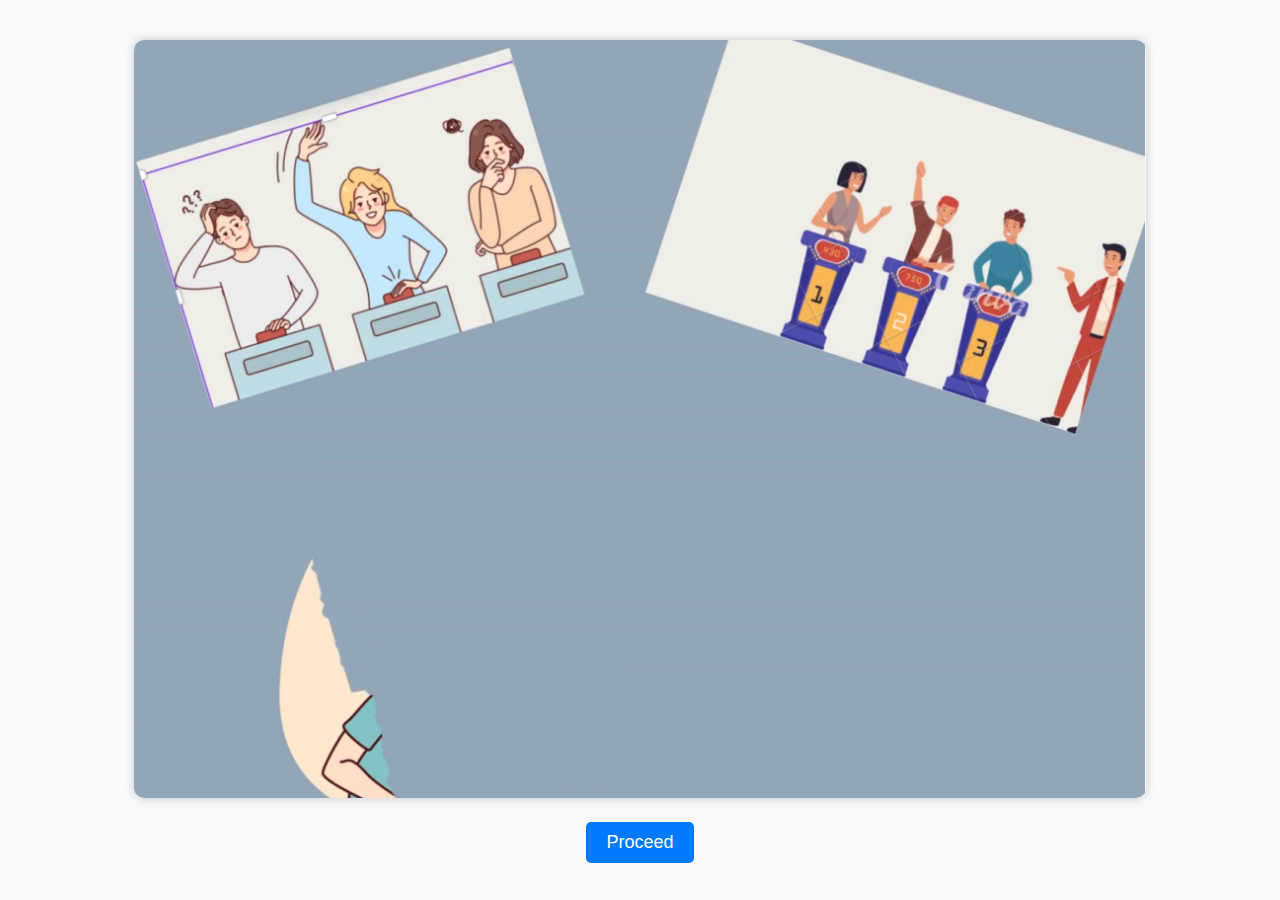
<file: StudyStreaker_/study streaker/templates/preindex.html>
<!DOCTYPE html>
<html lang="en">
<head>
    <meta charset="UTF-8">
    <meta name="viewport" content="width=device-width, initial-scale=1.0">
    <title>Video Page</title>
    <style>
        body {
            text-align: center;
            background-color: #f8f9fa;
            font-family: Arial, sans-serif;
        }
        video {
            max-width: 80%;
            border-radius: 10px;
            margin-top: 20px;
            box-shadow: 0 0 10px rgba(0, 0, 0, 0.2);
        }
        .btn {
            display: inline-block;
            margin-top: 20px;
            padding: 10px 20px;
            font-size: 18px;
            background-color: #007bff;
            color: white;
            border: none;
            border-radius: 5px;
            text-decoration: none;
            cursor: pointer;
        }
        .btn:hover {
            background-color: #0056b3;
        }
    </style>
</head>
<body>

    <h2></h2>
    
    <!-- Video Element (Autoplay, Loop, and Muted for Compatibility) -->
    <video id="videoPlayer" autoplay loop muted>
        <source src="Pink and Peach Floral Family Tree Graph (1).mp4" type="video/mp4">
        Your browser does not support the video tag.
    </video>

    <!-- Proceed Button -->
    <br>
    <a href="main.html" class="btn">Proceed</a>

</body>
</html>
</file>
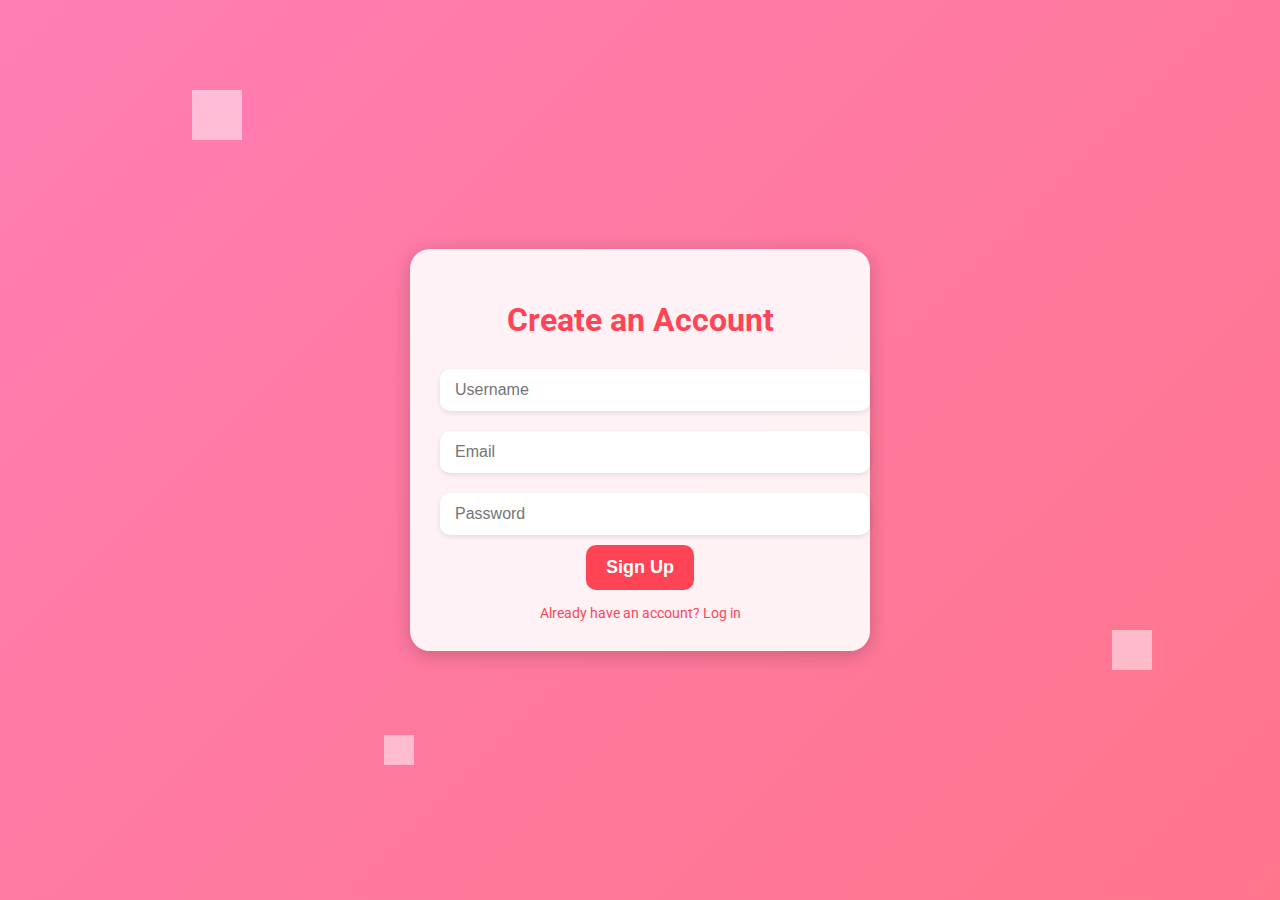
<file: StudyStreaker_/study streaker/templates/signup.html>
<!DOCTYPE html>
<html lang="en">
<head>
    <meta charset="UTF-8">
    <meta name="viewport" content="width=device-width, initial-scale=1.0">
    <title>Sign Up | Study Streaker</title>
    <link href="https://fonts.googleapis.com/css2?family=Roboto:wght@400;700&display=swap" rel="stylesheet">
    <style>
        body {
            margin: 0;
            font-family: 'Roboto', sans-serif;
            background: linear-gradient(135deg, #ff7eb3, #ff758c);
            height: 100vh;
            display: flex;
            justify-content: center;
            align-items: center;
            overflow: hidden;
        }

        .signup-container {
            background: rgba(255, 255, 255, 0.9);
            border-radius: 20px;
            box-shadow: 0 4px 20px rgba(0, 0, 0, 0.2);
            width: 400px;
            padding: 30px;
            text-align: center;
            position: relative;
            z-index: 2;
        }

        h1 {
            color: #ff4555;
            margin-bottom: 20px;
        }

        .flash-messages {
            list-style: none;
            padding: 0;
        }

        .flash-messages li {
            background: rgba(255, 69, 85, 0.9);
            color: white;
            padding: 10px;
            border-radius: 5px;
            margin-bottom: 10px;
        }

        .signup-container input {
            width: 100%;
            padding: 12px 15px;
            margin: 10px 0;
            border: none;
            border-radius: 10px;
            box-shadow: 0 2px 5px rgba(0, 0, 0, 0.1);
            font-size: 16px;
        }

        .signup-container button {
            background: #ff4555;
            color: #fff;
            border: none;
            padding: 12px 20px;
            border-radius: 10px;
            font-size: 18px;
            font-weight: bold;
            cursor: pointer;
            transition: transform 0.3s ease, box-shadow 0.3s ease;
        }

        .signup-container button:hover {
            transform: translateY(-5px);
            box-shadow: 0 4px 15px rgba(255, 69, 85, 0.3);
        }

        .floating-cube {
            width: 30px;
            height: 30px;
            background: rgba(255, 255, 255, 0.5);
            position: absolute;
            animation: floatCube 10s infinite ease-in-out;
        }

        @keyframes floatCube {
            0% {
                transform: translateY(0) rotate(0);
            }
            50% {
                transform: translateY(-50px) rotate(180deg);
            }
            100% {
                transform: translateY(0) rotate(360deg);
            }
        }

        .cube1 { top: 10%; left: 15%; width: 50px; height: 50px; }
        .cube2 { top: 70%; right: 10%; width: 40px; height: 40px; }
        .cube3 { bottom: 15%; left: 30%; width: 30px; height: 30px; }

        .signup-link {
            display: block;
            margin-top: 15px;
            color: #ff4555;
            text-decoration: none;
            font-size: 14px;
        }

        .signup-link:hover { text-decoration: underline; }
    </style>
</head>
<body>
    <div class="signup-container">
        <h1>Create an Account</h1>

        <!-- Flash Messages for Errors or Success -->
      

        <form id="signupForm">
            <input type="text" name="username" placeholder="Username" required>
            <input type="email" name="email" placeholder="Email" required>
            <input type="password" name="password" placeholder="Password" required>
            <button type="submit">Sign Up</button>
        </form>
        
        <script>
            document.getElementById("signupForm").addEventListener("submit", function(event) {
                event.preventDefault(); // Prevent actual form submission
                window.location.href = "features.html"; // Redirect to the features page
            });
        </script>
        <a href="login.html" class="signup-link">Already have an account? Log in</a>
    </div>

    <div class="floating-cube cube1"></div>
    <div class="floating-cube cube2"></div>
    <div class="floating-cube cube3"></div>
</body>
</html>
</file>
<file: StudyStreaker_/study streaker/templates/flashcard.css>
* {
    margin: 0;
    padding: 0;
    box-sizing: border-box;
}

body {
    background-color: bisque;
}

/* Centered main cards */
.custom-card {
    border-radius: 12px;
    transition: transform 0.3s ease-in-out;
    width: 300px;
    text-align: center;
}

.custom-card:hover {
    transform: scale(1.05);
}

.btn-primary {
    background-color: #ff66b2;
    border: none;
}

.btn-primary:hover {
    background-color: #d94d99;
}

/* 🎀 Floating Stationery */
.background-container {
    position: fixed;
    top: 0;
    left: 0;
    width: 100vw;
    height: 100vh;
    overflow: hidden;
    z-index: -1;
}

.text-body-emphasis {
    font-family: "Rubik Gemstones", serif;
    font-weight: 400;
    font-style: normal;
}

.text-body-secondary {
    font-family: 'Franklin Gothic Medium', 'Arial Narrow', Arial, sans-serif;
    font-weight: 200;
    font-style: normal;
}
.card{
    background-color: antiquewhite;
}
</file>
<file: StudyStreaker_/home.css>
* {
  margin: 0;
  padding: 0;
  box-sizing: border-box;
}

body {
  background-color: #F05941;
  font-family: Arial, sans-serif; 
  height: 100vh;
}

.card {
  width: 500px;
  height: 450px;
  display: flex;
  flex-direction: column;
  justify-content: center;
  align-items: center;
  padding: 2rem;
  background-color: #FFC785;
}

#timer-display {
  margin-bottom: 1.5rem;
  font-size: 2rem;
}

.btn {
  width: 100%;
  margin-bottom: 0.5rem;
}

#time-input {
  margin-bottom: 1rem;
  width: 100%;
}
#start-btn{
  background-color: #22092C;
}
#pause-btn{
  background-color: #872341;
}
#reset-btn{
  background-color: #BE3144;
}
</file>
